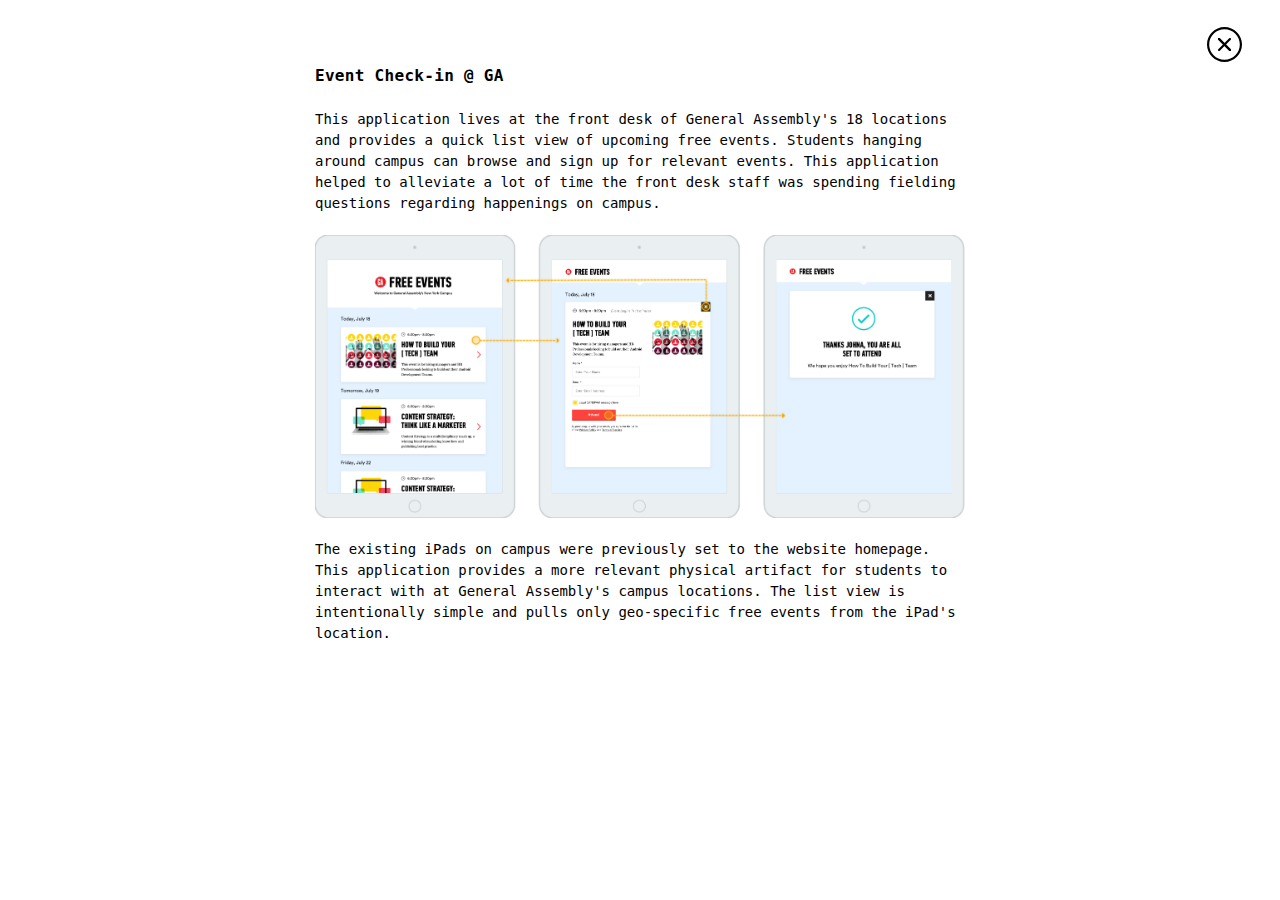
<file: pages/event.html>
<!DOCTYPE html>
<html>
<head>
    <title>| | | | Johna Mandel | | | | </title>
    <meta name="viewport" content="width=device-width, initial-scale=1.0">
    <link href="https://fonts.googleapis.com/css?family=IBM+Plex+Mono:200,200i,400,400i,500,500i,600,600i,700,700i&display=swap" rel="stylesheet">
    <link rel="stylesheet" type="text/css" href="../styles/main.css">
    <link rel="stylesheet" type="text/css" href="../styles/page.css">
</head>
<body>
  <a class="close hover" href="../index.html">
    <svg height='300px' width='300px' fill="#000000" xmlns="http://www.w3.org/2000/svg" xmlns:xlink="http://www.w3.org/1999/xlink" version="1.1" x="0px" y="0px" viewBox="0 0 32 32" style="enable-background:new 0 0 32 32;" xml:space="preserve"><g><path d="M16,32C7.178,32,0,24.822,0,16S7.178,0,16,0s16,7.178,16,16S24.822,32,16,32z M16,2C8.28,2,2,8.28,2,16s6.28,14,14,14   s14-6.28,14-14S23.72,2,16,2z"></path><path d="M21,22c-0.256,0-0.512-0.098-0.707-0.293l-10-10c-0.391-0.391-0.391-1.023,0-1.414s1.023-0.391,1.414,0l10,10   c0.391,0.391,0.391,1.023,0,1.414C21.512,21.902,21.256,22,21,22z"></path><path d="M21,22c-0.256,0-0.512-0.098-0.707-0.293l-10-10c-0.391-0.391-0.391-1.023,0-1.414s1.023-0.391,1.414,0l10,10   c0.391,0.391,0.391,1.023,0,1.414C21.512,21.902,21.256,22,21,22z"></path><path d="M11,22c-0.256,0-0.512-0.098-0.707-0.293c-0.391-0.391-0.391-1.023,0-1.414l10-10c0.391-0.391,1.023-0.391,1.414,0   s0.391,1.023,0,1.414l-10,10C11.512,21.902,11.256,22,11,22z"></path></g></svg>
  </a>
  <div class="one-column-grid">
    <h3>Event Check-in @ GA</h3>
    <br/>
    <div>
        This application lives at the front desk of General Assembly&#39;s 18 locations and provides a quick list view of upcoming free events.
        Students hanging around campus can browse and sign up for relevant events.
        This application helped to alleviate a lot of time the front desk staff was spending fielding questions regarding happenings on campus.
    </div>
    <br/>
    <img style="width: 100%" src='../images/event-screenflow.png'/>
    <br/>
    <div>
        The existing iPads on campus were previously set to the website homepage. This application provides a more relevant physical artifact for students to interact with at General Assembly's campus locations.
        The list view is intentionally simple and pulls only geo-specific free events from the iPad&#39;s location.
    </div>
    <br/>
    <iframe src="https://player.vimeo.com/video/197829179" width="100%" height="max-height: 300px" frameborder="0" webkitallowfullscreen mozallowfullscreen allowfullscreen></iframe>
    <br/>
    <br/>
    <br/>
  </div>
</body>
</html>
</file>
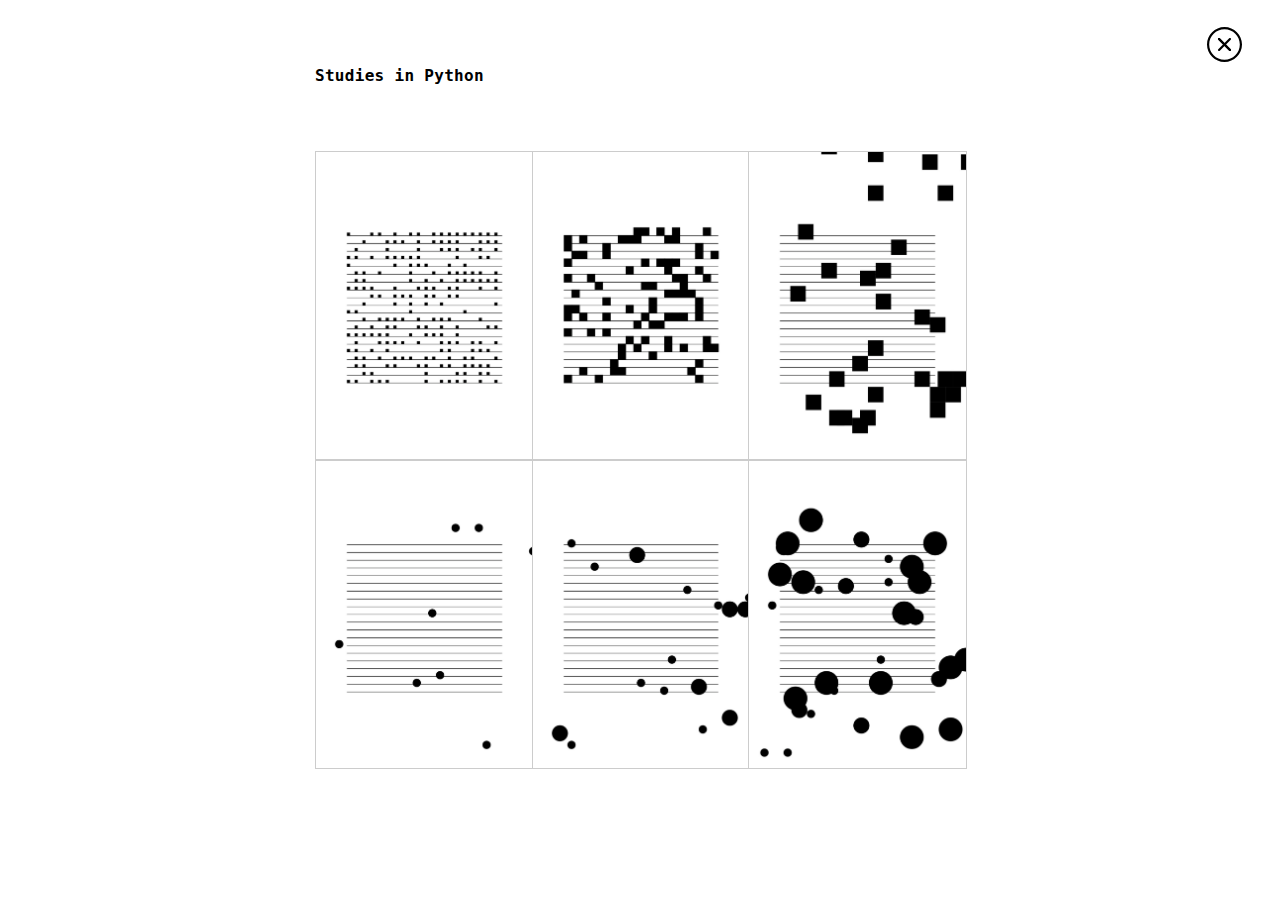
<file: pages/python.html>
<!DOCTYPE html>
<html>
<head>
    <title>| | | | Johna Mandel | | | | </title>
    <meta name="viewport" content="width=device-width, initial-scale=1.0">
    <link href="https://fonts.googleapis.com/css?family=IBM+Plex+Mono:200,200i,400,400i,500,500i,600,600i,700,700i&display=swap" rel="stylesheet">
    <link rel="stylesheet" type="text/css" href="../styles/main.css">
    <link rel="stylesheet" type="text/css" href="../styles/page.css">
</head>
<body>

  <a class="close hover" href="../index.html">
    <svg height='300px' width='300px' fill="#000000" xmlns="http://www.w3.org/2000/svg" xmlns:xlink="http://www.w3.org/1999/xlink" version="1.1" x="0px" y="0px" viewBox="0 0 32 32" style="enable-background:new 0 0 32 32;" xml:space="preserve"><g><path d="M16,32C7.178,32,0,24.822,0,16S7.178,0,16,0s16,7.178,16,16S24.822,32,16,32z M16,2C8.28,2,2,8.28,2,16s6.28,14,14,14   s14-6.28,14-14S23.72,2,16,2z"></path><path d="M21,22c-0.256,0-0.512-0.098-0.707-0.293l-10-10c-0.391-0.391-0.391-1.023,0-1.414s1.023-0.391,1.414,0l10,10   c0.391,0.391,0.391,1.023,0,1.414C21.512,21.902,21.256,22,21,22z"></path><path d="M21,22c-0.256,0-0.512-0.098-0.707-0.293l-10-10c-0.391-0.391-0.391-1.023,0-1.414s1.023-0.391,1.414,0l10,10   c0.391,0.391,0.391,1.023,0,1.414C21.512,21.902,21.256,22,21,22z"></path><path d="M11,22c-0.256,0-0.512-0.098-0.707-0.293c-0.391-0.391-0.391-1.023,0-1.414l10-10c0.391-0.391,1.023-0.391,1.414,0   s0.391,1.023,0,1.414l-10,10C11.512,21.902,11.256,22,11,22z"></path></g></svg>
  </a>
  <div class="three-column-grid">
    <h3>Studies in Python</h3>
  </div>
  <div class="three-column-grid">
    <img style="width: 100%" src='../images/python/python.jpg'/>
    <img style="width: 100%" src='../images/python/python2.jpg'/>
    <img style="width: 100%" src='../images/python/python3.jpg'/>
    <img style="width: 100%" src='../images/python/python4.jpg'/>
    <img style="width: 100%" src='../images/python/python5.jpg'/>
    <img style="width: 100%" src='../images/python/python6.jpg'/>
    <br/>
    <br/>
    <br/>
  </div>
</body>
</html>
</file>
<file: styles/main.css>
html {
  background-color: #fff;
  --unit: 5px;
}

/* TYPOGRAPHY  */

h1 {
  font-weight: 500;
  /* TODO: Relative font sizing */
  font-size: 48px;
  font-family: 'Junge', serif;
  margin: 0;
  line-height: 56px;
}

h2, h3 {
  margin: 0;
  margin-bottom: 3px;
  font-size: 18px;
  letter-spacing: 0.3px;
  line-height: 25px;
}

h3 {
  font-size: 16px;
  margin-bottom: 0;
}

h4, h5 {
  margin: 0;
  font-size: 12px;
  letter-spacing: 1px;
  line-height: 20px;
  text-transform: uppercase;
}

hr.thick {
  border-top: calc(var(--unit)*2) solid #000;
}

hr {
  border-top: 2px solid #000;
}

.normal {
  font-style: normal;
}

.italic {
  font-style: italic;
}

.light {
  font-weight: 200;
}

.underline {
  text-decoration: underline;
}

body {
  font-family: 'Ubuntu Mono', monospace;
  font-size: 14px;
  letter-spacing: 0;
  line-height: 21px;
}

/* OVERRIDES */

img, p, span, div {
  margin: 0;
}

a.tiny-project, a.project, a.article, .icon-group > a {
  text-decoration: none;
  color: inherit;
}

/* TODO
  - figure out why the hover isn't working on the tiny project
  - add hover fade animation
*/

a:hover {
  opacity: 0.6;
}

/* GRID SYSTEM */

.header { grid-area: header }
.header-2 { grid-area: header2 }
.icon-group {grid-area: icons}
.footer {grid-area: footer }
.g1 { grid-area: g1}
.g1-tiny {grid-area: g1-tiny;}
.g1-article { grid-area: g1-article }
.g2-article { grid-area: g2-article }
.g3 { grid-area: g3 }
.g3-tiny { grid-area: g3-tiny }
a.article > img { grid-area: a-img }
a.article > div { grid-area: a-title }

.landing-grid {
  display: grid;
  /* width: 86%; */
  max-width: 1250px;
  margin-left: 7%;
  margin-right: 10%;
  margin-top: calc(var(--unit)*20);
  grid-template-columns: 1fr 5fr 1fr 1fr 3fr;
  grid-column-gap: calc(var(--unit)*4);
  grid-row-gap: calc(var(--unit)*20);
  grid-template-areas:
  "header     header        header     header       icons       "
  ".          g1            g1         .            g1-tiny     "
  "g1-article g1-article    .          g2-article   g2-article  "
  ".          g3            g3         .            g3-tiny     "
  ".          footer        footer     footer       footer      ";
}

.g2-article {
  align-self:center;
}

.icon-group {
  text-align: right;
}

.icon-group > a {
  padding: 0 10px;
}

.project {
  display: block;
}

.project > img {
  margin-bottom: var(--unit);
}



.project:first-child, .g3 > .project:first-child {
  margin-bottom: calc(var(--unit)*20);
}

.project h3 {
  margin-bottom: var(--unit);
}

.g1-tiny {
  align-self: center;
}

.g3-tiny {
  margin-top: calc(var(--unit)*18);
}

a.article {
  display: grid;
  margin: 20px 0;
  grid-template-columns: 100px auto;
  grid-column-gap: calc(var(--unit)*3);
  grid-template-areas:
  "a-img a-title"
}

a.article > div {
  align-self: center;
}

.spacer {
  height: calc(var(--unit)*15);
  background-color: none;
}

.footer {
  text-align: center;
  font-weight: 600;
  margin-bottom: 150px;
}

@media (max-width : 800px) {
  .landing-grid {
    display: grid;
    margin-left: 4%;
    margin-right: 4%;
    margin-top: calc(var(--unit)*20);
    grid-template-columns: 100%;
    grid-column-gap: calc(var(--unit)*4);
    grid-row-gap: calc(var(--unit)*10);
    grid-template-areas:
    "icons"
    "header"
    "g1"
    "g1-tiny"
    "g2-article"
    "g1-article"
    "g3       "
    "g3-tiny  "
    "footer";
  }

  .spacer {
    display: none;
  }

  .g1-tiny > .bite {
    display: inline-block;
    width: 48%;
    margin-bottom: calc(var(--unit)*10);
    align-self: flex-start;
  }

  .gif-container {
    min-height: 225px;
    max-height: 300px;
  }

  .g3 > .project {
    margin-bottom: 0;
  }

  .g3-tiny{
    margin: 0;
  }

}
</file>
<file: styles/page.css>
.one-column-grid {
  margin-top: 5%;
  display: grid;
  max-width: 650px;
  margin-left: auto;
  margin-right: auto;
  grid-template-columns: minmax(auto, 650px)
}

.three-column-grid {
  margin-top: 5%;
  display: grid;
  max-width: 650px;
  margin-left: auto;
  margin-right: auto;
  grid-template-columns: 1fr 1fr 1fr;
}

.three-column-grid > img {
  border: 1px solid #ccc;
}

.close {
  position: fixed;
  top: 3%;
  right: 3%;
}

svg {
  width: 35px;
  height: 35px;
  background-color: #fff;
}

@media (max-width : 800px) {
  .three-column-grid {
    margin-top: 5%;
    display: grid;
    max-width: 95%;
    margin-left: auto;
    margin-right: auto;
    grid-template-columns: 1fr;
  }
}
</file>
